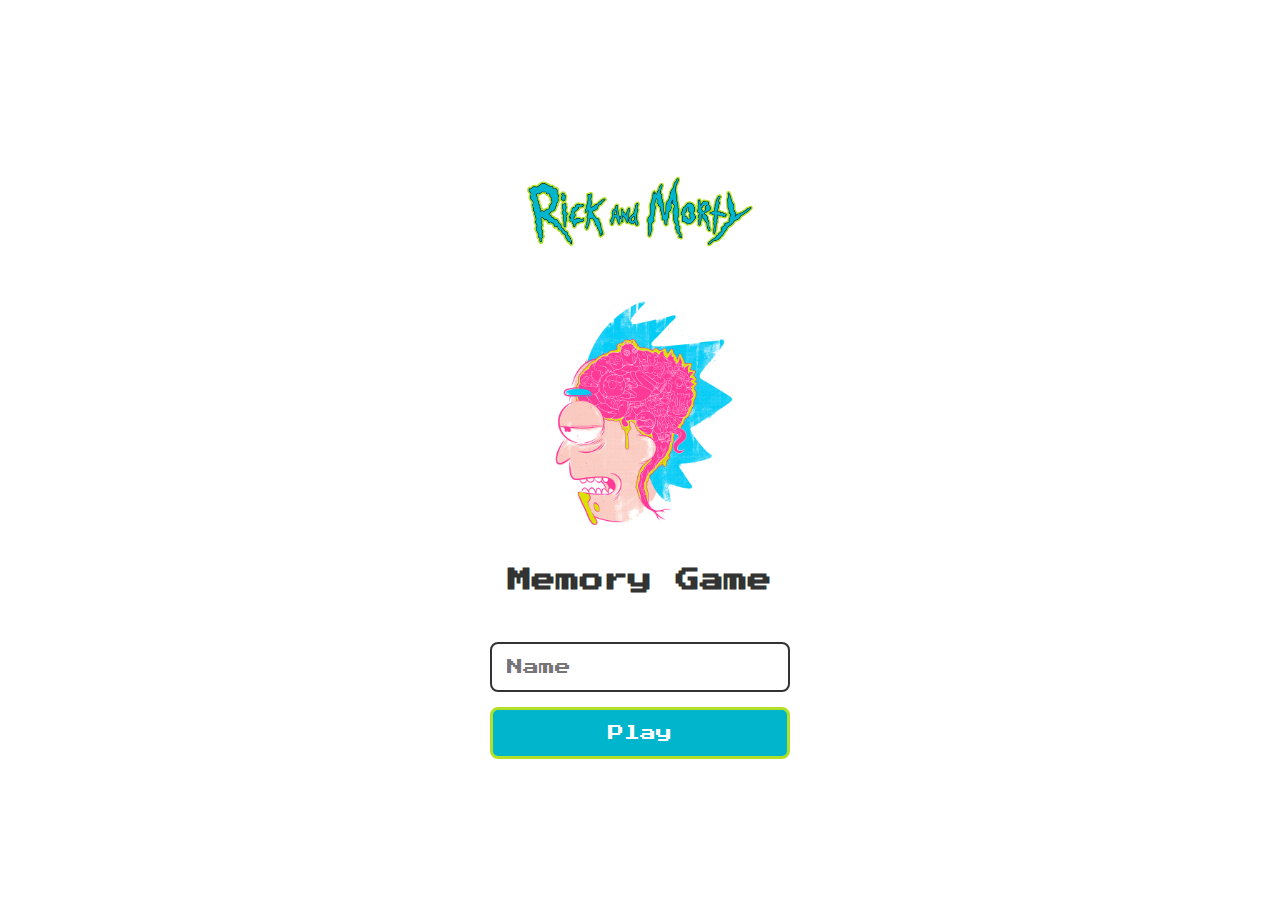
<file: Jogo Memoria/index.html>
<!DOCTYPE html>
<html lang="en">

<head>
    <meta charset="UTF-8">
    <meta name="viewport" content="width=device-width, initial-scale=1.0">

    <link rel="stylesheet" href="./css/reset.css">
    <link rel="stylesheet" href="./css/login.css">

    <script defer src="./js/login.js"></script>
    <link rel="shortcut icon" href="./images/brain.png" type="image/x-icon">
    <title>Memory Game | Login</title>
</head>

<body>

    <form class="login-form">

        <div class="login__header">
            <img src="./images/logo.png" alt="logo">
            <img src="./images/cerebro.jpg" alt="brain icon">
            <h1>Memory Game</h1>
        </div>

        <input type="text" placeholder="Name" class="login__input">
        <button type="submit" class="login__button">Play</button>

    </form>

</body>

</html>
</file>
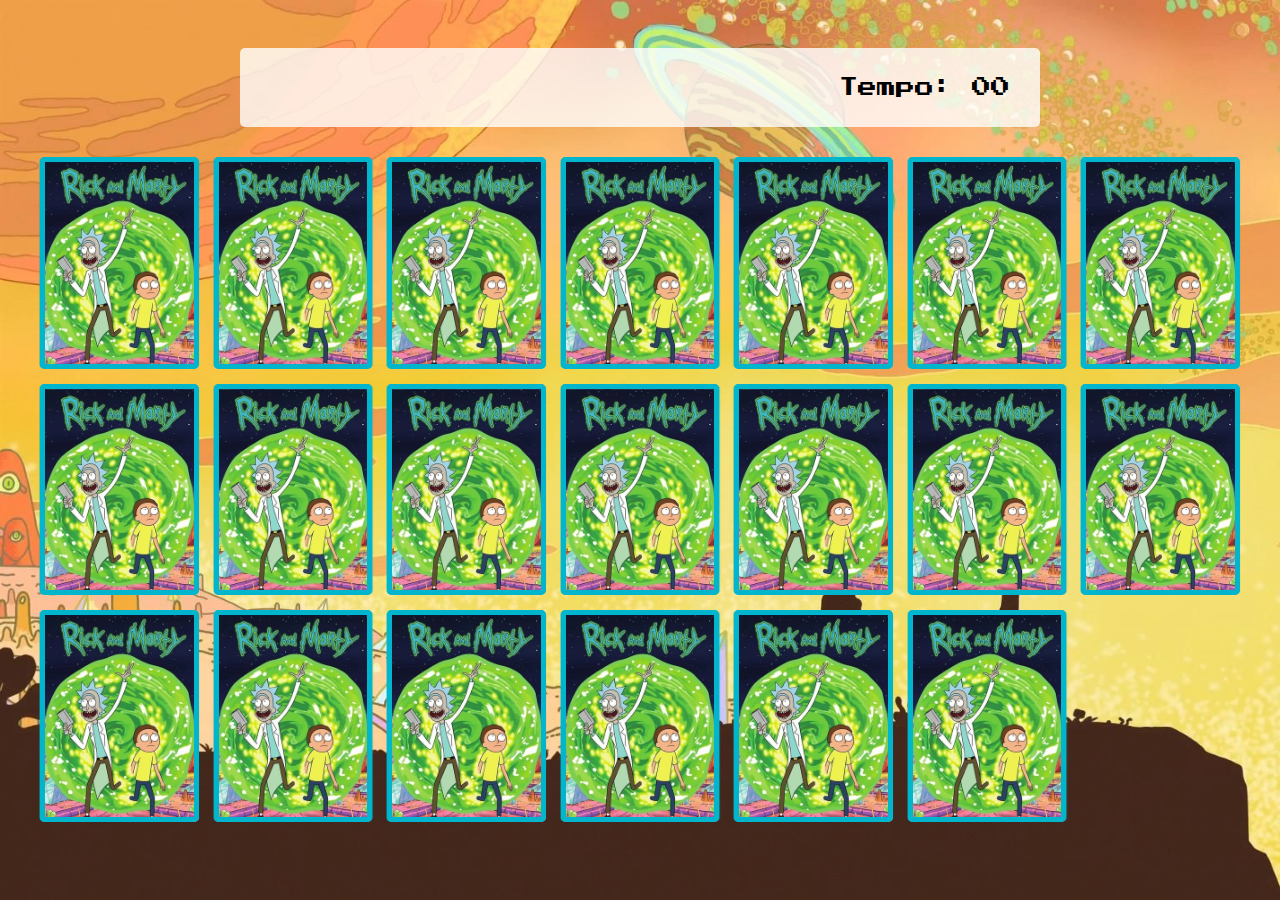
<file: Jogo Memoria/pages/game.html>
<!DOCTYPE html>
<html lang="en">

<head>
    <meta charset="UTF-8">
    <meta name="viewport" content="width=device-width, initial-scale=1.0">
    <link rel="stylesheet" href="../css/reset.css">
    <link rel="stylesheet" href="../css/game.css">

    <script defer src="../js/game.js"></script>

    <title>Memory Game</title>
</head>

<body>

    <main>
        <header>
            <span class="player"></span>
            <span>Tempo: <span class="timer">00</span></span>
        </header>

        <div class="grid"></div>
    </main>

</body>

</html>
</file>
<file: Jogo Memoria/css/login.css>
.login-form {
    align-items: center;
    display: flex;
    flex-direction: column;
    height: 100vh;
    justify-content: center;
}

.login__header {
    align-items: center;
    display: flex;
    flex-direction: column;
    justify-content: center;
    margin-bottom: 50px;
}

.login__header img {
    width: 250px;
}



.login__header h1 {
    color: #333;
    font-size: 1.5em;
}

.login__input {
    border: 2px solid #333;
    border-radius: 8px;
    color: #333;
    font-size: 1em;
    margin-bottom: 15px;
    max-width: 300px;
    outline: none;
    padding: 15px;
    width: 100%;
}

.login__button {
    background-color: #00b5cc;
    border: 3px solid #b2df28;
    border-radius: 8px;
    color: #fff;
    cursor: pointer;
    font-size: 1em;
    max-width: 300px;
    padding: 15px;
    width: 100%;
}

.login__button:disabled {
    background-color: #eee;
    border: 2px solid #969595;
    color: #aaa;
    cursor: auto;
}
</file>
<file: Jogo Memoria/css/game.css>
main {
    display: flex;
    flex-direction: column;
    width: 100%;
    background-image: url('../images/bg.jpg');
    background-size: cover;
    min-height: 100vh;
    align-items: center;
    justify-content: center;
    padding: 20px 20px 50px;
}

header {
    display: flex;
    align-items: center;
    justify-content: space-between;
    background-color: rgba(255, 255, 255, 0.8);
    font-size: 1.2em;
    width: 100%;
    max-width: 800px;
    padding: 30px;
    margin: 0 0 30px;
    border-radius: 5px;
}

.grid {
    display: grid;
    grid-template-columns: repeat(7, 1fr);
    gap: 15px;
    width: 100%;
    max-width: 1200px;
    margin: 0 auto;
}

.card {
    aspect-ratio: 3/4;
    width: 100%;
    border-radius: 5px;
    position: relative;
    transition: all 400ms ease;
    transform-style: preserve-3d;
    background-color: #ccc;
}

.face {
    width: 100%;
    height: 100%;
    position: absolute;
    background-size: cover;
    background-position: center;
    border: 5px solid #00b5cc;
    border-radius: 5px;
    transition: all 400ms ease;
}

.front {
    transform: rotateY(180deg);
}

.back {
    background-image: url('../images/back.png');
    backface-visibility: hidden;
}

.reveal-card {
    transform: rotateY(180deg);
}

.disabled-card {
    filter: saturate(0);
    opacity: 0.5;
}

@media screen and (max-width:920px) {
    .grid {
        grid-template-columns: repeat(5, 1fr);

    }
}
</file>
